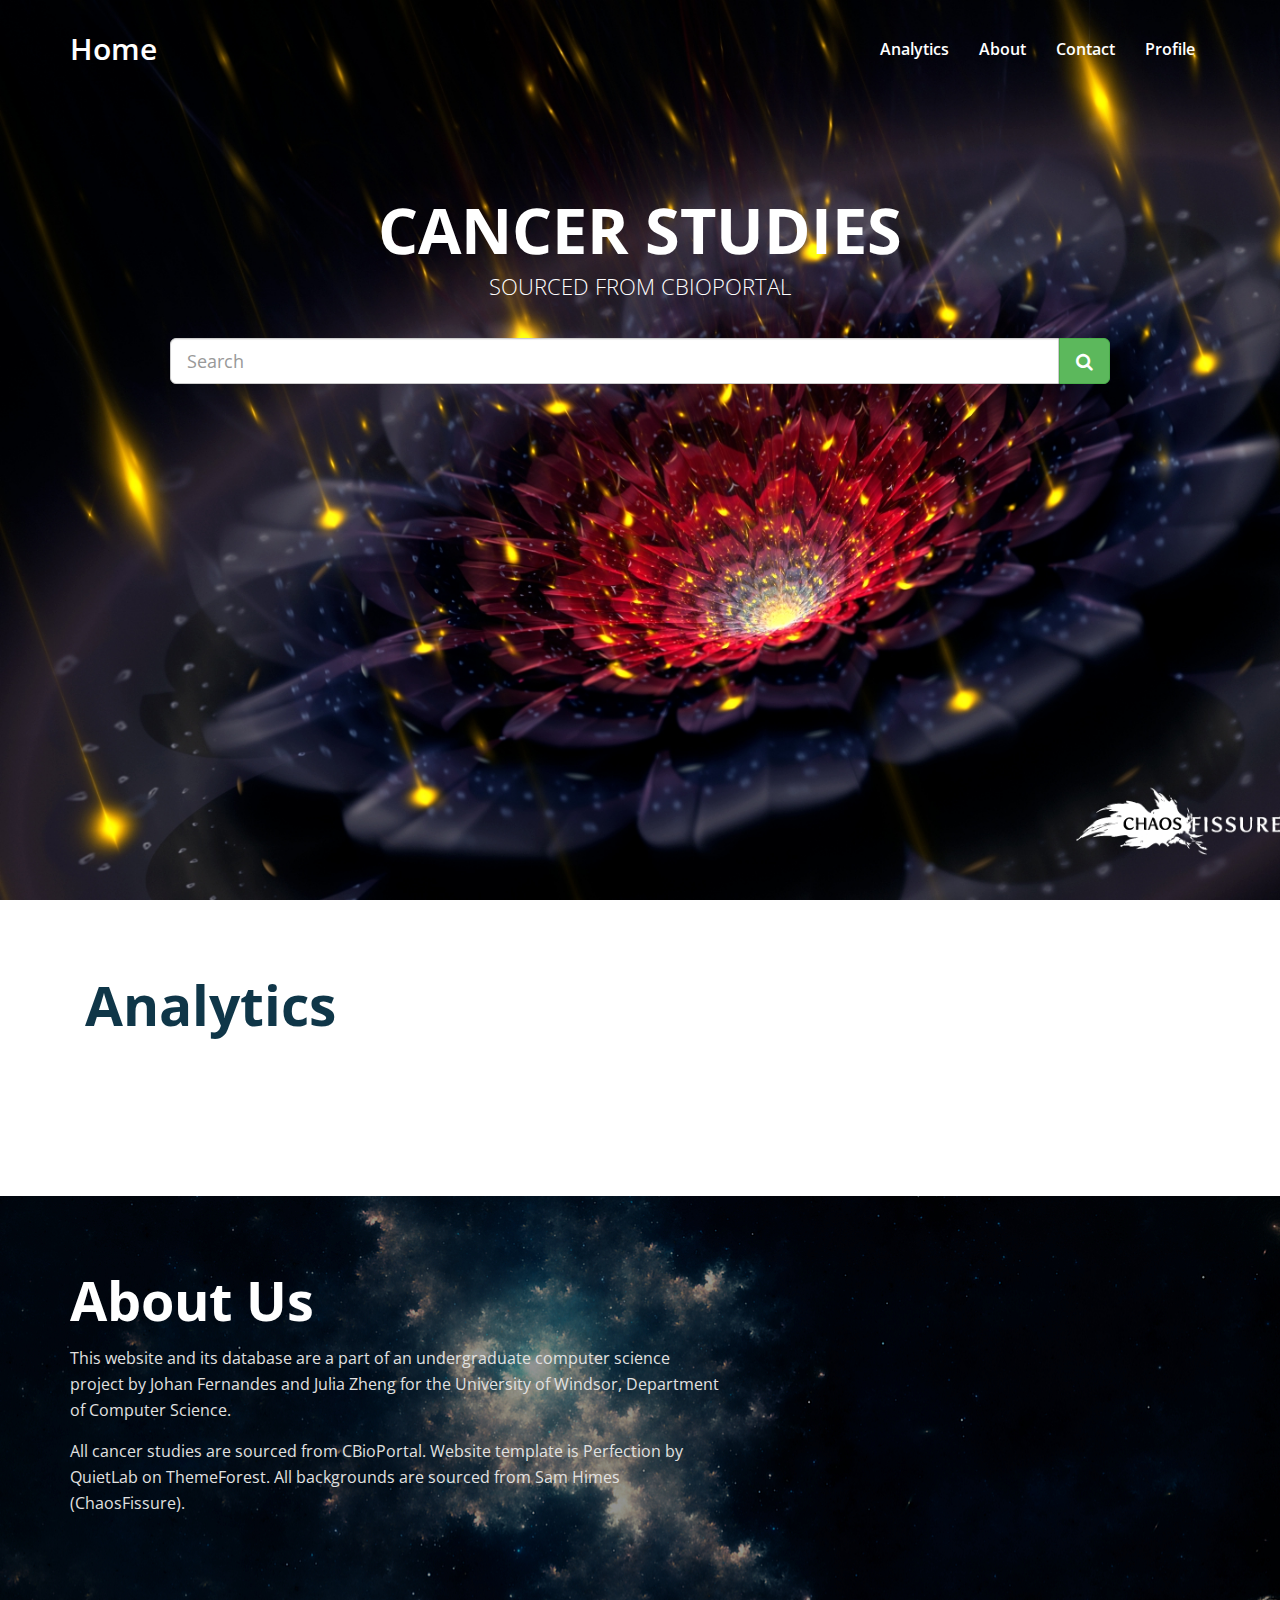
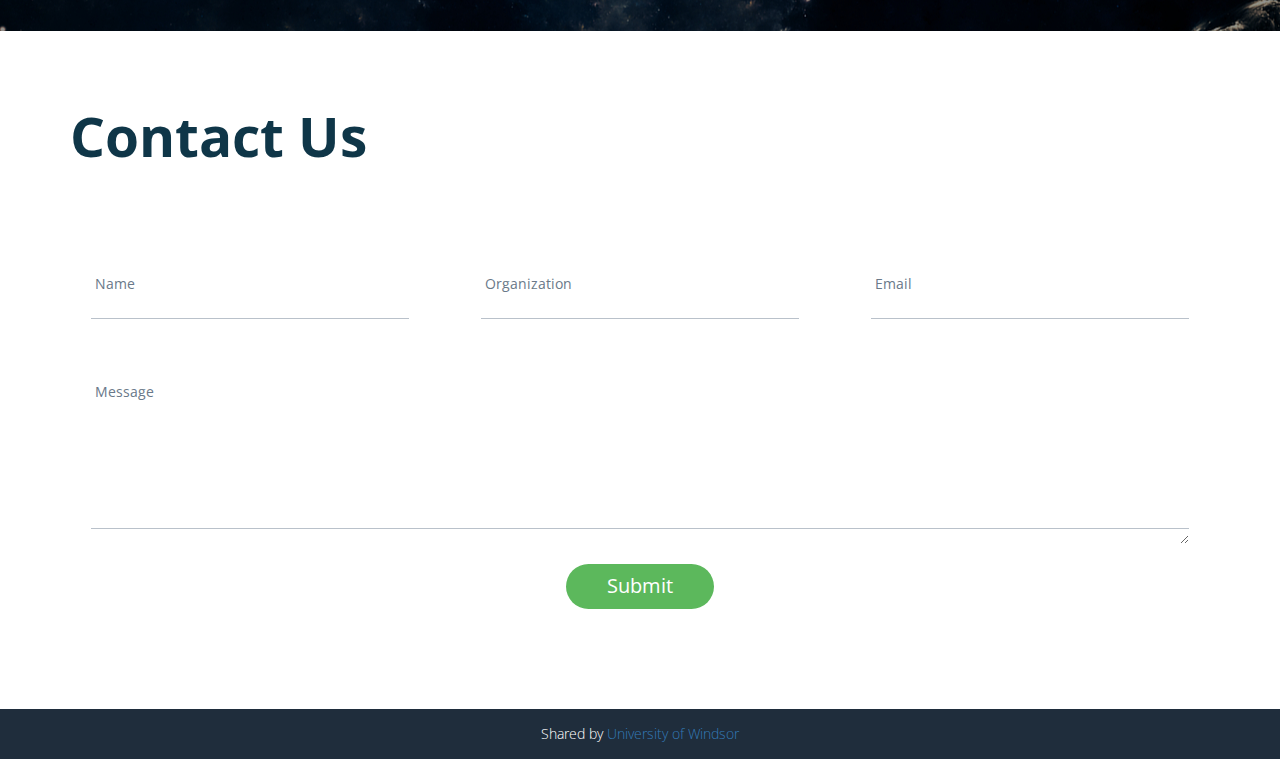
<file: html/index.html>
<!DOCTYPE html>
  <head>
    <meta charset="utf-8">
    <meta http-equiv="X-UA-Compatible" content="IE=edge">
    <meta name="viewport" content="width=device-width, initial-scale=1">

    <title>Compiled study data from CBioPortal</title>

    <!--Bootstrap core CSS-->
    <link href="../css/bootstrap.min.css" rel="stylesheet">

    <!-- HTML5 shim and Respond.js for IE8 support of HTML5 elements and media queries -->
    <!--[if lt IE 9]>
      <script src="../js/html5shiv.min.js"></script>
      <script src="../js/respond.min.js"></script>
    <![endif]-->

    <!-- Custom styles for this template -->
    <link href="../css/custom.css" rel="stylesheet">
    <link rel="stylesheet" href="../css/contact-input-style.css">
    <link rel="stylesheet" href="../css/hover-effect.css">
    <link rel="stylesheet" type="text/css" href="../css/font-awesome.min.css" />

  </head>
<!-- NAVBAR
================================================== -->
  <body>
   


<nav class="navbar navbar-default top-bar affix" data-spy="affix" data-offset-top="250" >
    <div class="container" >
        <!- Brand and toggle get grouped for better mobile display ->
        <div class="navbar-header page-scroll">
            <button data-target="#bs-example-navbar-collapse-1" data-toggle="collapse" class="navbar-toggle" type="button">
                <span class="sr-only">Toggle navigation</span>
                <span class="icon-bar"></span>
                <span class="icon-bar"></span>
                <span class="icon-bar"></span>
            </button>
            <a href="#home" class="navbar-brand">Home</a>
        </div>
        <!- Collect the nav links, forms, and other content for toggling ->
        <div id="bs-example-navbar-collapse-1" class="collapse navbar-collapse">
            <ul class="nav navbar-nav navbar-right">
		<li><a href="#analytics">Analytics</a></li>
                <li><a href="#about">About</a></li>
                <li><a href="#contact">Contact</a></li>
                <li><a href="redirect.php">Profile</a></li>                
            </ul>
        </div>
        <!- /.navbar-collapse ->
    </div>
    <!- /.container-fluid ->
</nav>
<!--================================================== -->

<section class="banner-sec" id="home">
<div class="container">
<div class="jumbotron">
<h1>Cancer Studies</h1>
<h2>Sourced from CBioPortal</h2>

<!-- <form autocomplete="off" action="query.php" method="POST"> -->
    <!-- <div class="autocomplete">	 -->
           <!-- <input id="myInput" name="myInput" type="text"  -->
				  <!-- placeholder="Type the name of the cancer study or type of cancer" class="form-control"> -->
           <!-- <input type="submit" class="btn btn-search">  -->
    <!-- </div> -->
<!-- <!-- </form> --> 

<!-- <form autocomplete="off" action="query.php" method="POST" class="card card-sm"> -->
    <!-- <div class="autocomplete"> -->
	<!-- <div class="card-body row no-gutters align-items-center"> -->
		   <!-- <div class="col"> 	 -->
           <!-- <input id="myInput" name="myInput" type="text"  -->
				  <!-- placeholder="Type the name of the cancer study or type of cancer" class="form-control form-control-lg"> -->
		   <!-- </div> -->
           <!-- <!-- <input type="submit" class="btn btn-search">  -->
		   <!-- <div class="col-auto"> -->
			<!-- <button class="btn btn-lg btn-success" type="submit">Search</button> -->
		   <!-- </div> -->
    <!-- </div> -->
<!-- </form> -->

	<form role="search" action="query.php" method="POST">
			<div class="input-group input-group-lg" style="display: flex"> 
				<input id="myInput" type="text" class="form-control"  placeholder="Search">
				<span class="input-group-append">
					<button class="btn btn-success btn-lg search-button" type="submit">
						<i class="fa fa-search"></i>
					</button>
				</span>				
			</div>
	</form>
</div>
</div>
</section>
<!--================================================== -->

<section class="content contact-sec" id="analytics">
<div class="container">
<div class="col-md-7 col-sm-12 main-text"><h2>Analytics</h2></div>











</div>
</section>

<!--================================================== -->

<section class="about-sec" id="about">
<div class="container">
<div class="row">
<div class="col-md-7 col-sm-12 main-text"><h2>About Us</h2>
<p class="lead">This website and its database are a part of an undergraduate computer science project by Johan Fernandes and Julia Zheng for the University of Windsor, Department of Computer Science.</p>
<p>All cancer studies are sourced from CBioPortal. Website template is Perfection by QuietLab on ThemeForest. All backgrounds are sourced from Sam Himes (ChaosFissure). </p>
</div>

</div>
</div>
</section>

<section class="content contact-sec" id="contact">
<div class="container">
	<form method="post" action="contactus.php">
                <div class="row">
                <div class="col-lg-12 main-text"><h2>Contact Us</h2></div>
				<div class="col-lg-4 col-md-4 col-sm-12">
                <span class="input input-hoshi">
					<input class="input_field input_field-hoshi" type="text" name="name" id="name" />
					<label class="input_label input_label-hoshi input_label-hoshi-color-1" for="name">
						<span class="input_label-content input_label-content-hoshi">Name</span>
					</label>
				</span>
                </div>
				<div class="col-lg-4 col-md-4 col-sm-12">
                <span class="input input-hoshi">
					<input class="input_field input_field-hoshi" type="text" name="organization" id="organization" />
					<label class="input_label input_label-hoshi input_label-hoshi-color-1" for="organization">
						<span class="input_label-content input_label-content-hoshi">Organization</span>
					</label>
				</span>
                </div>
				<div class="col-lg-4 col-md-4 col-sm-12">
                <span class="input input-hoshi">
					<input class="input_field input_field-hoshi" type="text" name="email" id="email"/>
					<label class="input_label input_label-hoshi input_label-hoshi-color-1" for="email">
						<span class="input_label-content input_label-content-hoshi">Email</span>
					</label>
				</span>
                </div>
                
                <div class="col-lg-12 col-md-12 col-sm-12 text-center">
                <span class="t-area input-hoshi">
                <textarea class="input_field input_field-hoshi" rows="5" name="message" id="message"></textarea>
						<label class="input_label input_label-hoshi input_label-hoshi-color-1" for="input-4">
						<span class="input_label-content input_label-content-hoshi">Message</span>
					</label>
				</span>
                <input type="submit" class="btn btn-submit btn-capsul">
                </div>
		</div>
	</form>
</div>				
</section>
<!--================================================== -->

<footer>
<div class="container">
<div class="row">
<p class="text-center">Shared by <i class="fa fa-love"></i><a href="www.uwindsor.ca">University of Windsor</a>
</p>
</div>
</div>
</footer>
    

    <!-- Bootstrap core JavaScript
    ================================================== -->
    <!-- Placed at the end of the document so the pages load faster -->
    <script src="https://code.jquery.com/jquery-3.2.1.min.js"></script>
    <script src="../js/bootstrap.min.js"></script>
    
    <!-- IE10 viewport hack for Surface/desktop Windows 8 bug -->
    <script src="../js/ie10-viewport-bug-workaround.js"></script>
    <script src="../js/oppear_1.1.2.min.js"></script>    
<!--================================================== -->

    <!-- JS for autocomplete function on main page-->
    <script src="../js/autocomplete.js"></script>
    <script>
     $(document).ready(function() {
	$.ajax({
		type: 'GET',
		url: 'getarray.php', //gets the array of cancer names for autocomplete
		success: function(keywordlist){
			autocomplete(document.getElementById("myInput"), JSON.parse(keywordlist));
		}
	});
     });
    </script>

    <!-- other scripts-->
    <script> 

	$(window).scroll(function () {
		var sticky = $('.navbar-brand'),
		    scroll = $(window).scrollTop();
			
			if (scroll >= 250) sticky.addClass('dark');
			else sticky.removeClass('dark');
			
	});
	
	$('.service-box').Oppear({
		delay : 500,
		});
	$('.main-text').Oppear({
		direction:'right',
	});
	$('.points').Oppear({
		direction:'left',
	});
	$('.up-effect').Oppear({
		direction:'up',
	});
	$('.down-effect').Oppear({
		direction:'down',
	});
	$('.left-effect').Oppear({
		direction:'right',
	});
	$('.right-effect').Oppear({
		direction:'left',
	});
	
	
		
    </script>

  </body>
</html>
</file>
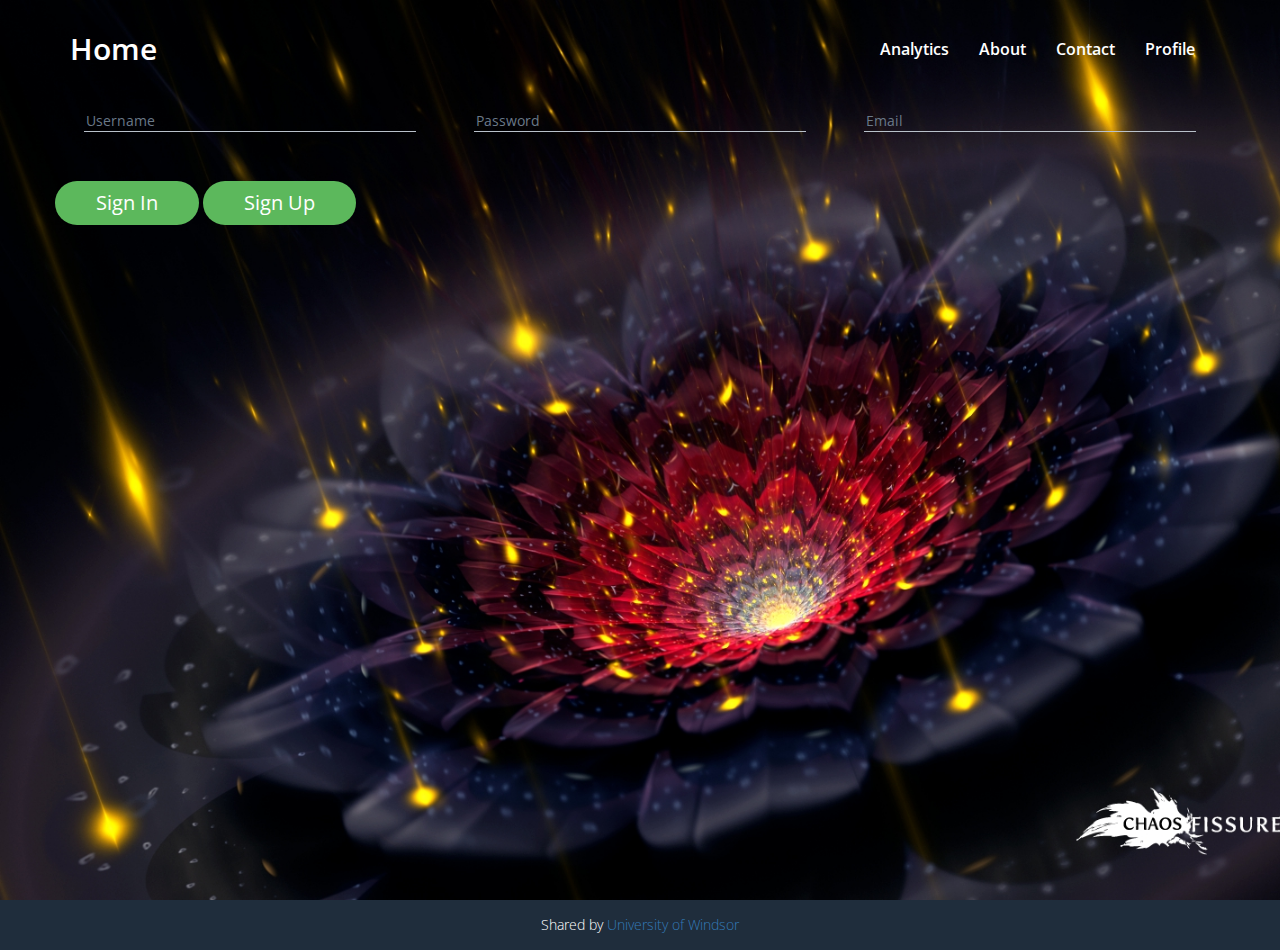
<file: html/signin.html>
<!DOCTYPE html>
  <head>
    <meta charset="utf-8">
    <meta http-equiv="X-UA-Compatible" content="IE=edge">
    <meta name="viewport" content="width=device-width, initial-scale=1">

    <title>Compiled study data from CBioPortal</title>

    <!--Bootstrap core CSS-->
    <link href="../css/bootstrap.min.css" rel="stylesheet">

    <!-- HTML5 shim and Respond.js for IE8 support of HTML5 elements and media queries -->
    <!--[if lt IE 9]>
      <script src="../js/html5shiv.min.js"></script>
      <script src="../js/respond.min.js"></script>
    <![endif]-->

    <!-- Custom styles for this template -->
    <link href="../css/custom.css" rel="stylesheet">
    <link rel="stylesheet" href="../css/contact-input-style.css">
    <link rel="stylesheet" href="../css/hover-effect.css">
    <link rel="stylesheet" type="text/css" href="../css/font-awesome.min.css" />

  </head>
<!-- NAVBAR
================================================== -->
  <body>
   


<nav class="navbar navbar-default top-bar affix" data-spy="affix" data-offset-top="250" >
    <div class="container" >
        <!- Brand and toggle get grouped for better mobile display ->
        <div class="navbar-header page-scroll">
            <button data-target="#bs-example-navbar-collapse-1" data-toggle="collapse" class="navbar-toggle" type="button">
                <span class="sr-only">Toggle navigation</span>
                <span class="icon-bar"></span>
                <span class="icon-bar"></span>
                <span class="icon-bar"></span>
            </button>
            <a href="#home" class="navbar-brand">Home</a>
        </div>
        <!- Collect the nav links, forms, and other content for toggling ->
        <div id="bs-example-navbar-collapse-1" class="collapse navbar-collapse">
            <ul class="nav navbar-nav navbar-right">
		<li><a href="index.html#analytics">Analytics</a></li>
                <li><a href="index.html#about">About</a></li>
                <li><a href="index.html#contact">Contact</a></li>
                <li><a href="redirect.php">Profile</a></li>                
            </ul>
        </div>
        <!- /.navbar-collapse ->
    </div>
    <!- /.container-fluid ->
</nav>
<!--================================================== -->

 <section class="banner-sec" id="home">
 <div class="container">
	<form method="post" action="signin.php">
        <div class="row">
	        <div class="col-lg-4 col-md-4 col-sm-12">
                <span class="input input-hoshi">
					<input class="input_field input_field-hoshi" type="text" name="username" id="username" />
					<label class="input_label input_label-hoshi input_label-hoshi-color-1" for="username">
						<span class="input_label-content input_label-content-hoshi">Username</span>
					</label>
				</span>
                </div>
				<div class="col-lg-4 col-md-4 col-sm-12">
                <span class="input input-hoshi">
					<input class="input_field input_field-hoshi" type="password" name="password" id="password" />
					<label class="input_label input_label-hoshi input_label-hoshi-color-1" for="password">
						<span class="input_label-content input_label-content-hoshi">Password</span>
					</label>
				</span>
                </div>
				<div class="col-lg-4 col-md-4 col-sm-12">
                <span class="input input-hoshi">
					<input class="input_field input_field-hoshi" type="text" name="email" id="email" />
					<label class="input_label input_label-hoshi input_label-hoshi-color-1" for="email">
						<span class="input_label-content input_label-content-hoshi">Email</span>
					</label>
				</span>
                </div>
                    <input type="submit" name="signin" value="Sign In" class="btn btn-submit btn-capsul"/>
    		    <input type="submit" name="signin" value="Sign Up" class="btn btn-submit btn-capsul"/>
  	</div>
  	</form>
  </div>
  </div>
  </section>
<!--================================================== -->
<footer>
<div class="container">
<div class="row">
<p class="text-center">Shared by <i class="fa fa-love"></i><a href="www.uwindsor.ca">University of Windsor</a>
</p>
</div>
</div>
</footer>
    

    <!-- Bootstrap core JavaScript
    ================================================== -->
    <!-- Placed at the end of the document so the pages load faster -->
    <script src="https://code.jquery.com/jquery-3.2.1.min.js"></script>
    <script src="../js/bootstrap.min.js"></script>
    
    <!-- IE10 viewport hack for Surface/desktop Windows 8 bug -->
    <script src="../js/ie10-viewport-bug-workaround.js"></script>
    <script src="../js/oppear_1.1.2.min.js"></script>    
<!--================================================== -->
    <!-- other scripts-->
    <script> 

    <!-- log out function-->
    function destroy_session(){
    var xmlhttp = getXmlHttp();
    var xmlhttp = new XMLHttpRequest();
    xmlhttp.open('GET','destroy_session.php', true);
    xmlhttp.onreadystatechange=function(){
       if (xmlhttp.readyState == 4){
          if(xmlhttp.status == 200){
             alert(xmlhttp.responseText);
         }
       }
    };
    xmlhttp.send(null);
    }

	$(window).scroll(function () {
		var sticky = $('.navbar-brand'),
		    scroll = $(window).scrollTop();
			
			if (scroll >= 250) sticky.addClass('dark');
			else sticky.removeClass('dark');
			
	});
	
	$('.service-box').Oppear({
		delay : 500,
		});
	$('.main-text').Oppear({
		direction:'right',
	});
	$('.points').Oppear({
		direction:'left',
	});
	$('.up-effect').Oppear({
		direction:'up',
	});
	$('.down-effect').Oppear({
		direction:'down',
	});
	$('.left-effect').Oppear({
		direction:'right',
	});
	$('.right-effect').Oppear({
		direction:'left',
	});
	
	
		
    </script>
    <script>
    $('a[href^="#"]').on('click', function(event) {

    var target = $( $(this).attr('href') );

    if( target.length ) {
        event.preventDefault();
        $('html, body').animate({
            scrollTop: target.offset().top
        }, 1000);
    }

});

    </script>
  </body>
</html>
</file>
<file: css/custom.css>
@import url(https://fonts.googleapis.com/css?family=Open+Sans:400,300,600,700);
/* GLOBAL STYLES
-------------------------------------------------- */
/* Padding below the footer and lighter body text */

body,html{width:100%; height:100%}

body {
  color: #5a5a5a;
  font-family: 'Open Sans','Helvetica Neue',Arial,sans-serif;
}
a, a:hover, .btn{outline:none!important;}

.row.no-gutter{
	margin-right:0;
	margin-left:0;
	}
.row.no-gutter > [class^="col-"],
.row.no-gutter > [class*=" col-"] {
	
	padding-right:0px;
	padding-left:0px;
}

.no-padding{
	padding-left:0; padding-right:0;
}
section{padding:75px 0 100px;}
.btn-capsul{border-radius:25px; padding-left:25px; padding-right:25px;}
.btn-submit {background: #5cb85c none repeat scroll 0 0; color: #fff; font-size: 20px; margin-top: 20px; padding: 7px 40px;}
.btn-submit:hover {background:#3b8f3b; color:#fff}

 
/*-------------- Top Header --------------*/  
.navbar-default {
    background-color: transparent;
    border: medium none;
    border-radius: 0;
    margin-bottom: 0;
    padding: 24px 0;
    position:absolute;
	top:0;
    width: 100%;
}
.affix {
    animation: 1s ease 0s normal both 1 running slideInDown;
    background-color: rgba(255, 255, 255, 0.98);
    box-shadow: 0 0 8px 0 rgba(88, 88, 88, 0.19);
    padding: 0.75em 0;
    position: fixed;
    z-index: 1000;
}

.navbar-default .navbar-nav li a {color:#fff;font-size:16px; font-weight:600}
.navbar-default.affix .navbar-nav li a {color:#0B5679;}
.navbar-default .navbar-nav > .active > a, .navbar-default .navbar-nav > .active > a:focus, .navbar-default .navbar-nav > .active > a:hover, .navbar-default .navbar-nav li a:hover, .navbar-default .navbar-nav li a:focus{background:none; color:#FF0000;}

.navbar-default a.navbar-brand{color:#fff; font-size:30px; font-weight:600}
.navbar-default a.navbar-brand:hover{color:#FF0000;}
.navbar-default a.navbar-brand.dark{color:#0B5679;}
.color-bg-nav{background:#1f2d3c; margin-top:0; padding:5px 0}

/*-------------- Top Banner --------------*/  
.banner-sec{height:100%; background:url(../img/banner-bg.jpg) no-repeat; background-size:cover;}
.banner-sec .jumbotron{background:none;text-align:center; color:#fff; padding:100px;}
.banner-sec .jumbotron p{font-size:19px;}
.banner-sec h1{font-weight:700; text-transform:uppercase; margin-bottom:0}
.banner-sec h2{font-weight:300; text-transform:uppercase; margin-bottom:40px; margin-top:10px; font-size:22px; }
/* .banner-sec .input-group {background: #20b2aa; margin-top: 20px; padding: 0 111px;} Changed by Johan for search bar */
/* .banner-sec .input-group {margin-top: 20px; padding: 0 111px;} */
/* .banner-sec .form-control {border-radius: 25px; height: 43px;} Changed by Johan for search bar  */
/* .banner-sec .form-control {height: 43px;} */
.banner-sec .btn-search {background: #20b2aa none repeat scroll 0 0; border-radius: 25px; color: #fff; font-size: 19px; height: 43px; padding: 0 35px; text-shadow: 1px 1px rgba(0, 0, 0, 0.5);}

.banner-sec .autocomplete{
	/*the container must be positioned relative:*/
	position: relative;
	//display: inline-block;
}
.banner-sec .autocomplete-items {
  position: absolute;
  border: 1px solid #d4d4d4;
  border-bottom: none;
  border-top: none;
  z-index: 1500 !important;
  /*position the autocomplete items to be the same width as the container:*/
  top: 100%;
  left: 0;
  right: 0;
}
.banner-sec .autocomplete-items div {
  padding: 10px;
  cursor: pointer;
  background-color: #fff; 
  color: #2F4F4F;
  border-bottom: 1px solid #d4d4d4; 
}
.banner-sec .autocomplete-items div:hover {
  /*when hovering an item:*/
  background-color: #e9e9e9; 
}
.banner-sec .autocomplete-active {
  /*when navigating through the items using the arrow keys:*/
  background-color: DodgerBlue !important; 
  color: #ffffff; 
}



.four-col-services{float:left; width:100%; background:#fff;}
.four-col-services h2{font-size:38px; font-weight:bold; margin:0 0 20px; color:#0f3648}
.four-col-services h4{ margin:0 0 40px; font-size:16px; line-height:25px; padding:0 20px; color:#919191}
.four-col-services h3{color: #0b5679; font-size: 19px; font-weight: 600; margin-top: 15px;text-transform: uppercase;}
.four-col-services p{font-size:16px; margin:15px 0; line-height:25px; }
.four-col-services i{ border: 1px solid #0b5679; border-radius: 50%; color: #0b5679; font-size: 26px; margin-right: 10px; width:66px; height:66px; text-align:center; line-height:66px;}
.four-col-services .service-block{margin-bottom:30px;}

.about-sec{background:url(../img/about-bg.jpg) #507194 repeat-x; float:left; width:100%; color:#fff; }
.about-sec h2{font-size:54px; font-weight:bold; margin:0}
.about-sec h5{font-size:17px; font-weight:bold; margin:0}
.about-sec .main-text p {color: #e1e1e1; font-size: 16px; font-weight: 400; line-height: 26px; margin: 15px 0;}
.about-sec .points {padding:0 40px; margin-top:40px;}
.about-sec .points p{font-size:15px; margin:20px 0 0px; line-height:20px; color: #e1e1e1;}
.about-sec .point-content {margin:10px 0 40px;}

.analytics-section{float:left; width:100%; background:#fff;}
.analytics-section h2{font-size:38px; font-weight:bold; color:#0b5679;}
.analytics-section h3 {font-size: 33px; font-weight: 500; margin: 70px 0 20px;}
.analytics-section p.sub-text{font-size:18px; margin-left:3px;}
.analytics-section p{font-size:18px; margin:15px 0; line-height:30px; margin-left:3px;}
.analytics-section i{margin-left:5px;}
.analytics-section a{margin-top:20px; color:#0b5679; font-size:16px; margin-left:4px;}
.analytics-section .content-box{padding:0px 20px; }
.analytics-section .container > .row{padding:50px 0; border-bottom:1px dashed #efefef}
.analytics-section .container > .row:last-child{padding:50px 0 0; border-bottom:none}
.analytics-section .img-sec{padding:0 20px}

.team-sec{float:left; width:100%; background:#efefef; }
.team-sec h2{font-size:38px; font-weight:bold; color:#0f3648; margin-bottom:50px; padding-top:0}
.team-sec h2 small{font-size: 18px;    line-height: 0px;    margin-left: 3px;}
.team-sec h3 {font-size: 19px; margin-bottom:20px; text-transform:uppercase; color:#394F67; font-weight:600}
.team-sec p{font-size:16px; margin:15px 0; line-height:30px;}
.team-sec .contact-con i {border: 1px solid #394F67; border-radius: 50%; font-size: 21px; margin: 0 5px; color:#394F67; cursor:pointer;  -webkit-transition: all .50s;  -moz-transition: all .50s; transition: all .50s; width:47px; height:47px; text-align:center; line-height:47px}
.team-sec .contact-con i:hover{border: 1px solid #394F67; color:#fff; background:#394F67}
.team-sec img{height:290px;}
.team-sec .member-block{padding-bottom:30px;}


.testimonial-sec{background:url(../img/about-bg.jpg) repeat-x; float:left; width:100%; color:#fff;}
.testimonial-sec h2{font-size:54px; font-weight:bold; margin:0 0 60px;}
.testimonial-sec .carousel {padding-bottom: 60px;}
.testimonial-sec .carousel .carousel-inner .item {opacity: 0; transition-property: opacity;}
.testimonial-sec .carousel .carousel-inner .active {opacity: 1; transition-property: opacity;}
.testimonial-sec .carousel .carousel-indicators {bottom: 10px;}
.testimonial-sec .carousel .carousel-indicators > li {border:1px solid #fff!important; border: medium none;}
.testimonial-sec .carousel .carousel-indicators .active{background-color: #fff;}
.testimonial-sec .carousel p {font-size: 19px; font-weight: 400; color: #e1e1e1;}
.testimonial-sec blockquote {border: medium none; text-align: center; margin-top:20px;}
.testimonial-sec .profile-circle img {border-radius: 50%; height: 150px; margin: 0 auto; width: 150px;}
.testimonial-sec blockquote footer{color:#fff; background:none;}


.f-small-block{width:100%; float:left; background:#1F2D3C; padding:30px 0}
.f-small-block .small-inner{padding:0 50px;}
.f-small-block h3{color:#fff; font-weight:600; text-transform:uppercase; font-size:24px; margin-bottom:15px; margin-top:0;}
.f-small-block p{color:#e1e1e1; font-size:15px; font-weight:300; margin-bottom:15px;}


.contact-sec{float:left; width:100%; }
.contact-sec h2{font-size:55px; font-weight:bold; margin:0 0 60px; color:#0f3648}


footer{float:left; width:100%; background:#1F2D3C; color:#fff; height:50px; line-height:50px;}
footer p{font-size:14px; font-weight:300; margin-bottom:0;}
/* RESPONSIVE CSS
-------------------------------------------------- */

@media (min-width: 768px) {
  /* Navbar positioning foo */
  .navbar-wrapper {
    margin-top: 20px;
  }
  .navbar-wrapper .container {
    padding-right: 15px;
    padding-left: 15px;
  }
  .navbar-wrapper .navbar {
    padding-right: 0;
    padding-left: 0;
  }

  /* The navbar becomes detached from the top, so we round the corners */
  .navbar-wrapper .navbar {
    border-radius: 4px;
  }

  /* Bump up size of carousel content */
  .carousel-caption p {
    margin-bottom: 20px;
    font-size: 21px;
    line-height: 1.4;
  }

  .featurette-heading {
    font-size: 50px;
  }
}

@media (min-width: 992px) {
  .featurette-heading {
    margin-top: 120px;
  }
}

@media (max-width: 768px){

h2 {}	
.banner-sec {height: 50vh;}
.banner-sec h1 {font-size: 30px;}
.banner-sec h2 {line-height: 36px; font-size:19px;}
.about-sec h2 { margin-bottom: 20px; text-align: center; font-size:38px}
.testimonial-sec h2, .contact-sec h2{font-size:38px; margin:0 0 30px}
}
@media (max-width: 460px){
	.banner-sec .jumbotron{padding:30px 0;}
	.banner-sec {height: 50vh;}
	/* .banner-sec .input-group{display:none;} */
	p, .feature-section h3{text-align:center;}
	.feature-section a{float:left; width:100%; text-align:center; margin-top:0;}
	.f-small-block .small-inner{padding:0 20px}
	
}

/*CSS added by Johan*/
/*Main page*/
/*Search button*/
.search-button{
	border-bottom-left-radius : 0px;	
	border-top-left-radius : 0px;	
}

/*Query page*/

.banner-sec .search-query{
	color : white;
	text-transform : none;
	text-align : center;
	margin-bottom : 10px;
	font-size: 24px;
	font-weight:  400;
}

.study-option{
	text-align : center;
	margin: 0 auto;
    width:60% /* value of your choice which suits your alignment */
}

.study_table{
	margin: 0 auto;
    width:80% /* value of your choice which suits your alignment */		
}
</file>
<file: css/contact-input-style.css>
*, *:after, *:before { -webkit-box-sizing: border-box; box-sizing: border-box; }
.clearfix:before, .clearfix:after { content: ''; display: table; }
.clearfix:after { clear: both; }

.content {
	font-size: 150%;
	
}

.content p {
	margin: 1em 0;
	padding: 5em 0 0 0;
	font-size: 0.65em;
}

.input {
	position: relative;
	z-index: 1;
	display: inline-block;
	margin: 1em;
	width: 100%;
	width: calc(100% - 2em);
	vertical-align: top;
}
.t-area {
	position: relative;
	z-index: 1;
	display: inline-block;
	width: 96%;
	width: calc(100% - 2em);
	vertical-align: top;
	margin:0 1em;
}

.t-area textarea {
    padding: 18px 3px 0;
}

.input_field {
	position: relative;
	display: block;
	float: right;
	padding: 0.8em;
	width: 60%;
	border: none;
	border-radius: 0;
	background: #f0f0f0;
	color: #aaa;
	font-weight: bold;
	font-family: "Helvetica Neue", Helvetica, Arial, sans-serif;
	-webkit-appearance: none; /* for box shadows to show on iOS */
}

.input_field:focus {
	outline: none;
}

.input_label {
	display: inline-block;
	float: right;
	padding: 0 1em;
	width: 40%;
	color: #6a7989;
	font-weight: bold;
	font-size: 70.25%;
	-webkit-font-smoothing: antialiased;
    -moz-osx-font-smoothing: grayscale;
	-webkit-touch-callout: none;
	-webkit-user-select: none;
	-khtml-user-select: none;
	-moz-user-select: none;
	-ms-user-select: none;
	user-select: none;
}

.input_label-content {
    display: block;
    font-size: 14px;
    font-weight: 400;
    padding: 17px 0;
    position: relative;
    width: 100%;
}

.graphic {
	position: absolute;
	top: 0;
	left: 0;
	fill: none;
}

.icon {
	color: #ddd;
	font-size: 150%;
}

/* Individual styles */

/* Haruki */

.input-haruki {
	margin: 4em 1em 1em;
}

.input_field-haruki {
	padding: 0.4em 0.25em;
	width: 100%;
	background: transparent;
	color: #AFB5BB;
	font-size: 1.55em;
}

.input_label-haruki {
	position: absolute;
	width: 100%;
	text-align: left;
	pointer-events: none;
}

.input_label-content-haruki {
	-webkit-transition: -webkit-transform 0.3s;
	transition: transform 0.3s;
}

.input_label-haruki::before,
.input_label-haruki::after {
	content: '';
	position: absolute;
	left: 0;
	z-index: -1;
	width: 100%;
	height: 4px;
	background: #6a7989;
	-webkit-transition: -webkit-transform 0.3s;
	transition: transform 0.3s;
}

.input_label-haruki::before {
	top: 0;
}

.input_label-haruki::after {
	bottom: 0;
}

.input_field-haruki:focus + .input_label-haruki .input_label-content-haruki,
.input-filled .input_label-content-haruki {
	-webkit-transform: translate3d(0, -90%, 0);
	transform: translate3d(0, -90%, 0);
}

.input_field-haruki:focus + .input_label-haruki::before,
.input-filled .input_label-haruki::before {
	-webkit-transform: translate3d(0, -0.5em, 0);
	transform: translate3d(0, -0.5em, 0);
}

.input_field-haruki:focus + .input_label-haruki::after,
.input-filled .input_label-haruki::after {
	-webkit-transform: translate3d(0, 0.5em, 0);
	transform: translate3d(0, 0.5em, 0);
}

/* Hoshi */
.input-hoshi {
	overflow: hidden;
}

.input_field-hoshi {
	margin-top: 1em;
	padding: 0.85em 0.15em;
	width: 100%;
	background: transparent;
	color: #595F6E;
}

.input_label-hoshi {
	position: absolute;
	bottom: 0;
	left: 0;
	padding: 0 0.25em;
	width: 100%;
	height: calc(100% - 1em);
	text-align: left;
	pointer-events: none;
}

.input_label-content-hoshi {
	position: absolute;
}

.input_label-hoshi::before,
.input_label-hoshi::after {
	content: '';
	position: absolute;
	top: 0;
	left: 0;
	width: 100%;
	height: calc(100% - 10px);
	border-bottom: 1px solid #B9C1CA;
}

.input_label-hoshi::after {
	margin-top: 2px;
	border-bottom: 4px solid red;
	-webkit-transform: translate3d(-100%, 0, 0);
	transform: translate3d(-100%, 0, 0);
	-webkit-transition: -webkit-transform 0.3s;
	transition: transform 0.3s;
}

.input_label-hoshi-color-1::after {
	border-color: hsl(200, 100%, 50%);
}

.input_label-hoshi-color-2::after {
	border-color: hsl(160, 100%, 50%);
}

.input_label-hoshi-color-3::after {
	border-color: hsl(20, 100%, 50%);
}

.input_field-hoshi:focus + .input_label-hoshi::after,
.input-filled .input_label-hoshi::after {
	-webkit-transform: translate3d(0, 0, 0);
	transform: translate3d(0, 0, 0);
}

.input_field-hoshi:focus + .input_label-hoshi .input_label-content-hoshi,
.input-filled .input_label-content-hoshi {
	-webkit-animation: anim-1 0.3s forwards;
	animation: anim-1 0.3s forwards;
}

@-webkit-keyframes anim-1 {
	50% {
		opacity: 0;
		-webkit-transform: translate3d(1em, 0, 0);
		transform: translate3d(1em, 0, 0);
	}
	51% {
		opacity: 0;
		-webkit-transform: translate3d(-1em, -40%, 0);
		transform: translate3d(-1em, -40%, 0);
	}
	100% {
		opacity: 1;
		-webkit-transform: translate3d(0, -40%, 0);
		transform: translate3d(0, -40%, 0);
	}
}

@keyframes anim-1 {
	50% {
		opacity: 0;
		-webkit-transform: translate3d(1em, 0, 0);
		transform: translate3d(1em, 0, 0);
	}
	51% {
		opacity: 0;
		-webkit-transform: translate3d(-1em, -40%, 0);
		transform: translate3d(-1em, -40%, 0);
	}
	100% {
		opacity: 1;
		-webkit-transform: translate3d(0, -40%, 0);
		transform: translate3d(0, -40%, 0);
	}
}

/* Kuro */
.input-kuro {
	max-width: 320px;
	margin-bottom: 3em;
}

.input_field-kuro {
	width: 100%;
	background: transparent;
	color: #9196A1;
	opacity: 0;
	text-align: center;
	-webkit-transition: opacity 0.3s;
	transition: opacity 0.3s;
}

.input_label-kuro {
	position: absolute;
	left: 0;
	width: 100%;
	color: #df6589;
	pointer-events: none;
}

.input_label-kuro::before,
.input_label-kuro::after {
	content: '';
	position: absolute;
	top: 0;
	left: 0;
	width: 50%;
	height: 100%;
	border: 4px solid #747981;
	-webkit-transition: -webkit-transform 0.3s;
	transition: transform 0.3s;
}

.input_label-kuro::before {
	border-right: none;
}

.input_label-kuro::after {
	left: 50%;
	border-left: none;
}

.input_field-kuro:focus,
.input-filled .input_field-kuro {
	opacity: 1;
	-webkit-transition-delay: 0.3s;
	transition-delay: 0.3s;
}

.input_field-kuro:focus + .input_label-kuro::before,
.input-filled .input_label-kuro::before {
	-webkit-transform: translate3d(-10%, 0, 0);
	transform: translate3d(-10%, 0, 0);
}

.input_field-kuro:focus + .input_label-kuro::after,
.input-filled .input_label-kuro::after {
	-webkit-transform: translate3d(10%, 0, 0);
	transform: translate3d(10%, 0, 0);
}

.input_field-kuro:focus + .input_label-kuro .input_label-content-kuro,
.input-filled .input_label-content-kuro {
	-webkit-animation: anim-2 0.3s forwards;
	animation: anim-2 0.3s forwards;
}

@-webkit-keyframes anim-2 {
	50% {
		opacity: 0;
		-webkit-transform: scale3d(0.3, 0.3, 1);
		transform: scale3d(0.3, 0.3, 1);
	}
	51% {
		opacity: 0;
		-webkit-transform: translate3d(0, 3.7em, 0) scale3d(0.3, 0.3, 1);
		transform: translate3d(0, 3.7em, 0) scale3d(0.3, 0.3, 1);
	}
	100% {
		opacity: 1;
		-webkit-transform: translate3d(0, 3.7em, 0);
		transform: translate3d(0, 3.7em, 0);
	}
}

@keyframes anim-2 {
	50% {
		opacity: 0;
		-webkit-transform: scale3d(0.3, 0.3, 1);
		transform: scale3d(0.3, 0.3, 1);
	}
	51% {
		opacity: 0;
		-webkit-transform: translate3d(0, 3.7em, 0) scale3d(0.3, 0.3, 1);
		transform: translate3d(0, 3.7em, 0) scale3d(0.3, 0.3, 1);
	}
	100% {
		opacity: 1;
		-webkit-transform: translate3d(0, 3.7em, 0);
		transform: translate3d(0, 3.7em, 0);
	}
}

/* Jiro */
.input-jiro {
	margin-top: 2em;
}

.input_field-jiro {
	padding: 0.85em 0.5em;
	width: 100%;
	background: transparent;
	color: #DDE2E2;
	opacity: 0;
	-webkit-transition: opacity 0.3s;
	transition: opacity 0.3s;
}

.input_label-jiro {
	position: absolute;
	left: 0;
	padding: 0 0.85em;
	width: 100%;
	height: 100%;
	text-align: left;
	pointer-events: none;
}

.input_label-content-jiro {
	-webkit-transition: -webkit-transform 0.3s 0.3s;
	transition: transform 0.3s 0.3s;
}

.input_label-jiro::before,
.input_label-jiro::after {
	content: '';
	position: absolute;
	top: 0;
	left: 0;
	width: 100%;
	height: 100%;
	-webkit-transition: -webkit-transform 0.3s;
	transition: transform 0.3s;
}

.input_label-jiro::before {
	border-top: 2px solid #6a7989;
	-webkit-transform: translate3d(0, 100%, 0) translate3d(0, -2px, 0);
	transform: translate3d(0, 100%, 0) translate3d(0, -2px, 0);
	-webkit-transition-delay: 0.3s;
	transition-delay: 0.3s;
}

.input_label-jiro::after {
	z-index: -1;
	background: #6a7989;
	-webkit-transform: scale3d(1, 0, 1);
	transform: scale3d(1, 0, 1);
	-webkit-transform-origin: 50% 0%;
	transform-origin: 50% 0%;
}

.input_field-jiro:focus,
.input-filled .input_field-jiro {
	opacity: 1;
	-webkit-transition-delay: 0.3s;
	transition-delay: 0.3s;
}

.input_field-jiro:focus + .input_label-jiro .input_label-content-jiro,
.input-filled .input_label-content-jiro {
	-webkit-transform: translate3d(0, -80%, 0);
	transform: translate3d(0, -80%, 0);
	-webkit-transition-timing-function: cubic-bezier(0.2, 1, 0.3, 1);
	transition-timing-function: cubic-bezier(0.2, 1, 0.3, 1);
}

.input_field-jiro:focus + .input_label-jiro::before,
.input-filled .input_label-jiro::before {
	-webkit-transition-delay: 0s;
	transition-delay: 0s;
}

.input_field-jiro:focus + .input_label-jiro::before,
.input-filled .input_label-jiro::before {
	-webkit-transform: translate3d(0, 0, 0);
	transform: translate3d(0, 0, 0);
}

.input_field-jiro:focus + .input_label-jiro::after,
.input-filled .input_label-jiro::after {
	-webkit-transform: scale3d(1, 1, 1);
	transform: scale3d(1, 1, 1);
	-webkit-transition-delay: 0.3s;
	transition-delay: 0.3s;
	-webkit-transition-timing-function: cubic-bezier(0.2, 1, 0.3, 1);
	transition-timing-function: cubic-bezier(0.2, 1, 0.3, 1);
}

/* Minoru */
.input_field-minoru {
	width: 100%;
	background: #fff;
	box-shadow: 0px 0px 0px 2px transparent;
	color: #eca29b;
	-webkit-transition: box-shadow 0.3s;
	transition: box-shadow 0.3s;
}

.input_label-minoru {
	padding: 0;
	width: 100%;
	text-align: left;
}

.input_label-minoru::after {
	content: '';
  	position: absolute;
  	top: 0;
  	z-index: -1;
  	width: 100%;
  	height: 4em;
	box-shadow: 0px 0px 0px 0px;
	color: rgba(199,152,157, 0.6);
}

.input_field-minoru:focus {
	box-shadow: 0px 0px 0px 2px #eca29b;
}

.input_field-minoru:focus + .input_label-minoru {
	pointer-events: none;
}

.input_field-minoru:focus + .input_label-minoru::after {
	-webkit-animation: anim-shadow 0.3s forwards;
	animation: anim-shadow 0.3s forwards;
}

@-webkit-keyframes anim-shadow {
	to {
		box-shadow: 0px 0px 100px 50px;
    	opacity: 0;
	}
}

@keyframes anim-shadow {
	to {
		box-shadow: 0px 0px 100px 50px;
    	opacity: 0;
	}
}

.input_label-content-minoru {
	padding: 0.75em 0.15em;
}

/* Yoko */
.input_field-yoko {
	z-index: 10;
	width: 100%;
	background: transparent;
	color: #f5f5f5;
	opacity: 0;
	-webkit-transition: opacity 0.3s;
	transition: opacity 0.3s;
}

.input_label-yoko {
	position: relative;
	width: 100%;
	color: #b04b40;
	text-align: left;
}

.input_label-yoko::before {
	content: '';
	position: absolute;
	bottom: 100%;
	left: 0;
	width: 100%;
	height: 4em;
	background: #c5564a;
	-webkit-transform: perspective(1000px) rotate3d(1, 0, 0, 90deg);
	transform: perspective(1000px) rotate3d(1, 0, 0, 90deg);
	-webkit-transform-origin: 50% 100%;
	transform-origin: 50% 100%;
	-webkit-transition: -webkit-transform 0.3s;
	transition: transform 0.3s;
}

.input_label-yoko::after {
	content: '';
	position: absolute;
	top: 0;
	left: 0;
	width: 100%;
	height: 0.25em;
	background: #ad473c;
	-webkit-transform-origin: 50% 0%;
	transform-origin: 50% 0%;
	-webkit-transition: -webkit-transform 0.3s;
	transition: transform 0.3s;
}

.input_label-content-yoko {
	padding: 0.75em 0;
}

.input_field-yoko:focus,
.input-filled .input_field-yoko {
	opacity: 1;
	-webkit-transition-delay: 0.3s;
	transition-delay: 0.3s;
}

.input_field-yoko:focus + .input_label-yoko::before,
.input-filled .input_label-yoko::before {
	-webkit-transform: perspective(1000px) rotate3d(1, 0, 0, 0deg);
	transform: perspective(1000px) rotate3d(1, 0, 0, 0deg);
}

.input_field-yoko:focus + .input_label-yoko,
.input-filled .input_label-yoko {
	pointer-events: none;
}

.input_field-yoko:focus + .input_label-yoko::after,
.input-filled .input_label-yoko::after {
	-webkit-transform: perspective(1000px) rotate3d(1, 0, 0, -90deg);
	transform: perspective(1000px) rotate3d(1, 0, 0, -90deg);
}

/* Kyo */
.input-kyo {
	z-index: auto;
}

.input_field-kyo {
	padding: 0.85em 1.5em;
	width: 100%;
	border-radius: 2em;
	background: #fff;
	color: #535d92;
}

.input_label-kyo {
	z-index: 0;
	padding: 0 0 0 2em;
	width: 100%;
	text-align: left;
}

.input_label-kyo::after {
	content: '';
	position: fixed;
	top: 0;
	left: 0;
	z-index: 1000;
	width: 100%;
	height: 100%;
	background: rgba(11, 43, 205, 0.6);
	opacity: 0;
	-webkit-transition: opacity 0.3s;
	transition: opacity 0.3s;
	pointer-events: none;
}

.input_label-content-kyo {
	padding: 0.5em 0;
}

.input_field-kyo:focus,
.input_field-kyo:focus +  .input_label-kyo .input_label-content-kyo {
	z-index: 10000;
}

.input_field-kyo:focus + .input_label-kyo {
	color: #fff;
}

.input_field-kyo:focus + .input_label-kyo::after {
	opacity: 1;
}

/* Akira */
.input-akira {
	margin-top: 2em;
}

.input_field-akira {
	position: absolute;
	top: 0;
	left: 0;
	z-index: 10;
	display: block;
	padding: 0 1em;
	width: 100%;
	height: 100%;
	background: transparent;
	text-align: center;
}

.input_label-akira {
	padding: 0;
	width: 100%;
	background: #696a6e;
	color: #cc6055;
	cursor: text;
}

.input_label-akira::before {
	content: '';
	position: absolute;
	top: 0;
	left: 0;
	width: 100%;
	height: 100%;
	background: #2f3238;
	-webkit-transform: scale3d(0.97, 0.85, 1);
	transform: scale3d(0.97, 0.85, 1);
	-webkit-transition: -webkit-transform 0.3s;
	transition: transform 0.3s;
}

.input_label-content-akira {
	-webkit-transition: -webkit-transform 0.3s;
	transition: transform 0.3s;
}

.input_field-akira:focus + .input_label-akira::before,
.input-filled .input_label-akira::before {
	-webkit-transform: scale3d(0.99, 0.95, 1);
	transform: scale3d(0.99, 0.95, 1);
}

.input_field-akira:focus + .input_label-akira,
.input-filled .input_label-akira {
	cursor: default;
	pointer-events: none;
}

.input_field-akira:focus + .input_label-akira .input_label-content-akira,
.input-filled .input_label-content-akira {
	-webkit-transform: translate3d(0, -3.5em, 0);
	transform: translate3d(0, -3.5em, 0);
}

/* Ichiro */
.input-ichiro {
	margin-top: 2em;
}

.input_field-ichiro {
	position: absolute;
	top: 4px;
	left: 4px;
	z-index: 100;
	display: block;
	padding: 0 0.55em;
	width: calc(100% - 8px);
	height: calc(100% - 8px);
	background: #f0f0f0;
	color: #7F8994;
	opacity: 0;
	-webkit-transform: scale3d(1, 0, 1);
	transform: scale3d(1, 0, 1);
	-webkit-transform-origin: 50% 100%;
	transform-origin: 50% 100%;
	-webkit-transition: opacity 0.3s, -webkit-transform 0.3s;
	transition: opacity 0.3s, transform 0.3s;
}

.input_label-ichiro {
	width: 100%;
	text-align: left;
	cursor: text;
}

.input_label-ichiro::before {
	content: '';
	position: absolute;
	top: 0;
	left: 0;
	width: 100%;
	height: 100%;
	background: #fff;
	-webkit-transform-origin: 50% 100%;
	transform-origin: 50% 100%;
	-webkit-transition: -webkit-transform 0.3s;
	transition: transform 0.3s;
}

.input_label-content-ichiro {
	-webkit-transform-origin: 0% 50%;
	transform-origin: 0% 50%;
	-webkit-transition: -webkit-transform 0.3s;
	transition: transform 0.3s;
}

.input_field-ichiro:focus,
.input-filled .input_field-ichiro {
	opacity: 1;
	-webkit-transform: scale3d(1, 1, 1);
	transform: scale3d(1, 1, 1);
}

.input_field-ichiro:focus + .input_label-ichiro,
.input-filled .input_label-ichiro {
	cursor: default;
	pointer-events: none;
}

.input_field-ichiro:focus + .input_label-ichiro::before,
.input-filled .input_label-ichiro::before {
	-webkit-transform: scale3d(1, 1.5, 1);
	transform: scale3d(1, 1.5, 1);
}

.input_field-ichiro:focus + .input_label-ichiro .input_label-content-ichiro,
.input-filled .input_label-content-ichiro {
	-webkit-transform: translate3d(0, -3.15em, 0) scale3d(0.8, 0.8, 1);
	transform: translate3d(0, -3.15em, 0) scale3d(0.8, 0.8, 1) translateZ(1px);
}

/* Juro */
.input-juro {
	overflow: hidden;
}

.input_field-juro {
	position: absolute;
	z-index: 100;
	padding: 2.15em 0.75em 0;
	width: 100%;
	background: transparent;
	color: #1784cd;
	font-size: 0.85em;
}

.input_label-juro {
	padding: 0;
	width: 100%;
	height: 100%;
	background: #fff;
	text-align: left;
}

.input_label-content-juro {
	padding: 2em 1em;
	-webkit-transform-origin: 0% 50%;
	transform-origin: 0% 50%;
	-webkit-transition: -webkit-transform 0.3s, color 0.3s;
	transition: transform 0.3s, color 0.3s;

	text-rendering: geometricPrecision;
}

.input_label-juro::before {
	content: '';
	position: absolute;
	top: 0;
	left: 0;
	width: 100%;
	height: 100%;
	border: 0px solid transparent;
	-webkit-transition: border-width 0.3s, border-color 0.3s;
	transition: border-width 0.3s, border-color 0.3s;
}

.input_field-juro:focus + .input_label-juro::before,
.input-filled .input_label-juro::before {
	border-width: 8px;
	border-color: #1784cd;
	border-top-width: 2em;
}

.input_field-juro:focus + .input_label-juro .input_label-content-juro,
.input-filled .input_label-juro .input_label-content-juro {
	color: #fff;
	-webkit-transform: translate3d(0, -1.5em, 0) scale3d(0.75, 0.75, 1);
	transform: translate3d(0, -1.5em, 0) scale3d(0.75, 0.75, 1) translateZ(1px);
}

/* Hideo */
.input-hideo {
	overflow: hidden;
	background: #fff;
}

.input_field-hideo {
	padding: 0.85em 0.85em 0.85em 3em;
	width: 100%;
	background: transparent;
	-webkit-transform: translate3d(1em, 0, 0);
	transform: translate3d(1em, 0, 0);
	-webkit-transition: -webkit-transform 0.3s;
	transition: transform 0.3s;
}

.input_label-hideo {
	position: absolute;
	padding: 1.25em 0 0;
	width: 4em;
	height: 100%;
}

.input_label-hideo::before {
	content: '';
	position: absolute;
	top: 0;
	left: 0;
	z-index: -1;
	width: 4em;
	height: 100%;
	background: #899dda;
	-webkit-transform-origin: 0% 50%;
	transform-origin: 0% 50%;
	-webkit-transition: -webkit-transform 0.3s;
	transition: transform 0.3s;
}

.icon-hideo {
	color: #fff;
	-webkit-transform: scale3d(1, 1, 1); /* Needed for Chrome bug */
	transform: scale3d(1, 1, 1);
	-webkit-transform-origin: 0% 50%;
	transform-origin: 0% 50%;
	-webkit-transition: -webkit-transform 0.3s;
	transition: transform 0.3s;
}

.input_label-content-hideo {
	position: absolute;
	top: 100%;
}

.input_field-hideo:focus {
	-webkit-transform: translate3d(0, 0, 0);
	transform: translate3d(0, 0, 0);
}

.input_field-hideo:focus + .input_label-hideo::before {
	-webkit-transform: scale3d(0.8, 1, 1);
	transform: scale3d(0.8, 1, 1);
}

.input_field-hideo:focus + .input_label-hideo .icon-hideo {
	-webkit-transform: scale3d(0.6, 0.6, 1);
	transform: scale3d(0.6, 0.6, 1);
}

/* Madoka */
.input-madoka {
	margin: 1.1em;
}

.input_field-madoka {
	width: 100%;
	background: transparent;
	color: #7A7593;
}

.input_label-madoka {
	position: absolute;
	width: 100%;
	height: 100%;
	color: #7A7593;
	text-align: left;
	cursor: text;
}

.input_label-content-madoka {
	-webkit-transform-origin: 0% 50%;
	transform-origin: 0% 50%;
	-webkit-transition: -webkit-transform 0.3s;
	transition: transform 0.3s;
}

.graphic-madoka {
	-webkit-transform: scale3d(1, -1, 1);
	transform: scale3d(1, -1, 1);
	-webkit-transition: stroke-dashoffset 0.3s;
	transition: stroke-dashoffset 0.3s;
	pointer-events: none;

	stroke: #7A7593;
	stroke-width: 4px;
	stroke-dasharray: 962;
	stroke-dashoffset: 558;
}

.input_field-madoka:focus + .input_label-madoka,
.input-filled .input_label-madoka {
	cursor: default;
	pointer-events: none;
}

.input_field-madoka:focus + .input_label-madoka .graphic-madoka,
.input-filled .graphic-madoka {
	stroke-dashoffset: 0;
}

.input_field-madoka:focus + .input_label-madoka .input_label-content-madoka,
.input-filled .input_label-content-madoka {
	-webkit-transform: scale3d(0.81, 0.81, 1) translate3d(0, 4em, 0);
	transform: scale3d(0.81, 0.81, 1) translate3d(0, 4em, 0);
}

/* Kaede */
.input-kaede {
	display: block;
	overflow: hidden;
	margin: 1em auto 2em;
	background: #EFEEEE;
}

.input_field-kaede {
	position: absolute;
	top: 0;
	right: 100%;
	width: 60%;
	height: 100%;
	background: #fff;
	color: #9DABBA;
	-webkit-transition: -webkit-transform 0.5s;
	transition: transform 0.5s;
	-webkit-transition-timing-function: cubic-bezier(0.2, 1, 0.3, 1);
	transition-timing-function: cubic-bezier(0.2, 1, 0.3, 1);
}

.input_label-kaede {
	z-index: 10;
	display: block;
	width: 100%;
	height: 100%;
	text-align: left;
	cursor: text;
	-webkit-transform-origin: 0% 50%;
	transform-origin: 0% 50%;
	-webkit-transition: -webkit-transform 0.5s;
	transition: transform 0.5s;
	-webkit-transition-timing-function: cubic-bezier(0.2, 1, 0.3, 1);
	transition-timing-function: cubic-bezier(0.2, 1, 0.3, 1);
}

.input_label-content-kaede {
	padding: 1.5em 0;
}

.input_field-kaede:focus,
.input-filled .input_field-kaede {
	-webkit-transform: translate3d(100%, 0, 0);
	transform: translate3d(100%, 0, 0);
	-webkit-transition-delay: 0.06s;
	transition-delay: 0.06s;
}

.input_field-kaede:focus + .input_label-kaede,
.input-filled .input_label-kaede  {
	-webkit-transform: translate3d(60%, 0, 0);
	transform: translate3d(60%, 0, 0);
	pointer-events: none;
}

@media screen and (max-width: 34em) {
	.input_field-kaede:focus + .input_label-kaede,
	.input-filled .input_label-kaede  {
		-webkit-transform: translate3d(65%, 0, 0) scale3d(0.65, 0.65, 1);
		transform: translate3d(65%, 0, 0) scale3d(0.65, 0.65, 1);
		pointer-events: none;
	}
}

/* Isao */
.input_field-isao {
	z-index: 10;
	padding: 0.75em 0.1em 0.25em;
	width: 100%;
	background: transparent;
	color: #afb3b8;
}

.input_label-isao {
	position: relative;
	overflow: hidden;
	padding: 0;
	width: 100%;
	color: #dadada;
	text-align: left;
}

.input_label-isao::before {
	content: '';
	position: absolute;
	top: 0;
	width: 100%;
	height: 7px;
	background: #dadada;
	-webkit-transform: scale3d(1, 0.4, 1);
	transform: scale3d(1, 0.4, 1);
	-webkit-transform-origin: 50% 100%;
	transform-origin: 50% 100%;
	-webkit-transition: -webkit-transform 0.3s, background-color 0.3s;
	transition: transform 0.3s, background-color 0.3s;
	-webkit-transition-timing-function: cubic-bezier(0.2, 1, 0.3, 1);
	transition-timing-function: cubic-bezier(0.2, 1, 0.3, 1);
}

.input_label-isao::after {
	content: attr(data-content);
	position: absolute;
	top: 0;
	left: 0;
	padding: 0.75em 0.15em;
	color: #da7071;
	opacity: 0;
	-webkit-transform: translate3d(0, 50%, 0);
	transform: translate3d(0, 50%, 0);
	-webkit-transition: opacity 0.3s, -webkit-transform 0.3s;
	transition: opacity 0.3s, transform 0.3s;
	-webkit-transition-timing-function: cubic-bezier(0.2, 1, 0.3, 1);
	transition-timing-function: cubic-bezier(0.2, 1, 0.3, 1);
	pointer-events: none;
}

.input_field-isao:focus + .input_label-isao::before {
	background-color: #da7071;
	-webkit-transform: scale3d(1, 1, 1);
	transform: scale3d(1, 1, 1);
}

.input_field-isao:focus + .input_label-isao {
	pointer-events: none;
}

.input_field-isao:focus + .input_label-isao::after {
	opacity: 1;
	-webkit-transform: translate3d(0, 0, 0);
	transform: translate3d(0, 0, 0);
}

.input_label-content-isao {
	padding: 0.75em 0.15em;
	-webkit-transition: opacity 0.3s, -webkit-transform 0.3s;
	transition: opacity 0.3s, transform 0.3s;
	-webkit-transition-timing-function: cubic-bezier(0.2, 1, 0.3, 1);
	transition-timing-function: cubic-bezier(0.2, 1, 0.3, 1);
}

.input_field-isao:focus + .input_label-isao .input_label-content-isao {
	opacity: 0;
	-webkit-transform: translate3d(0, -50%, 0);
	transform: translate3d(0, -50%, 0);
}
</file>
<file: css/hover-effect.css>
.grid {
	overflow: hidden;
	margin: 0;
	padding: 0;
	width: 100%;
	max-width: 1920px;
	list-style: none;
	text-align: center;
}

/* Common style */
.grid figure {
	position: relative;
	z-index: 1;
	display: inline-block;
	overflow: hidden;
	margin: -0.135em;
	width: 100%;
	height: 260px;
	background: #3085a3;
	text-align: center;
	cursor: pointer;
}



.grid figure figcaption {
	padding: 2em;
	color: #fff;
	text-transform: uppercase;
	font-size: 1.25em;
	-webkit-backface-visibility: hidden;
	backface-visibility: hidden;
}

.grid figure figcaption::before,
.grid figure figcaption::after {
	pointer-events: none;
}

.grid figure figcaption,
.grid figure a {
	position: absolute;
	top: 0;
	left: 0;
	width: 100%;
	height: 100%;
}

/* Anchor will cover the whole item by default */
/* For some effects it will show as a button */
.grid figure a {
	z-index: 1000;
	text-indent: 200%;
	white-space: nowrap;
	font-size: 0;
	opacity: 0;
}

.grid figure h3 {
	word-spacing: -0.15em;
	font-weight: 300;
}

.grid figure h3 span {
	font-weight: 800;
}

.grid figure h3,
.grid figure p {
	margin: 20px 0 0;
}

.grid figure p {
	letter-spacing: 1px;
	font-size: 68.5%;
}

/* Individual effects */

/*---------------*/
/***** Lily *****/
/*---------------*/

figure.effect-lily img {
	width: -webkit-calc(100% + 50px);
	width: calc(100% + 50px);
	opacity: 0.7;
	-webkit-transition: opacity 0.35s, -webkit-transform 0.35s;
	transition: opacity 0.35s, transform 0.35s;
	-webkit-transform: translate3d(-40px,0, 0);
	transform: translate3d(-40px,0,0);
	
}

figure.effect-lily figcaption {
	top: auto;
	bottom: 0;
	height: 50%;
	text-align: left;
}

figure.effect-lily h2,
figure.effect-lily p {
	-webkit-transform: translate3d(0,40px,0);
	transform: translate3d(0,40px,0);
}

figure.effect-lily h2 {
	-webkit-transition: -webkit-transform 0.35s;
	transition: transform 0.35s;
}

figure.effect-lily p {
	color: rgba(255,255,255,0.6);
	opacity: 0;
	-webkit-transition: opacity 0.2s, -webkit-transform 0.35s;
	transition: opacity 0.2s, transform 0.35s;
}

figure.effect-lily:hover img,
figure.effect-lily:hover p {
	opacity: 1;
}

figure.effect-lily:hover img,
figure.effect-lily:hover h2,
figure.effect-lily:hover p {
	-webkit-transform: translate3d(0,0,0);
	transform: translate3d(0,0,0);
}

figure.effect-lily:hover p {
	-webkit-transition-delay: 0.05s;
	transition-delay: 0.05s;
	-webkit-transition-duration: 0.35s;
	transition-duration: 0.35s;
}

/*---------------*/
/***** Sadie *****/
/*---------------*/

figure.effect-sadie figcaption::before {
	position: absolute;
	top: 0;
	left: 0;
	width: 100%;
	height: 100%;
	background: -webkit-linear-gradient(top, rgba(72,76,97,0) 0%, rgba(72,76,97,0.8) 75%);
	background: linear-gradient(to bottom, rgba(72,76,97,0) 0%, rgba(72,76,97,0.8) 75%);
	content: '';
	opacity: 0;
	-webkit-transform: translate3d(0,50%,0);
	transform: translate3d(0,50%,0);
}

figure.effect-sadie h2 {
	position: absolute;
	top: 50%;
	left: 0;
	width: 100%;
	color: #484c61;
	-webkit-transition: -webkit-transform 0.35s, color 0.35s;
	transition: transform 0.35s, color 0.35s;
	-webkit-transform: translate3d(0,-50%,0);
	transform: translate3d(0,-50%,0);
}

figure.effect-sadie figcaption::before,
figure.effect-sadie p {
	-webkit-transition: opacity 0.35s, -webkit-transform 0.35s;
	transition: opacity 0.35s, transform 0.35s;
}

figure.effect-sadie p {
	position: absolute;
	bottom: 0;
	left: 0;
	padding: 2em;
	width: 100%;
	opacity: 0;
	-webkit-transform: translate3d(0,10px,0);
	transform: translate3d(0,10px,0);
}

figure.effect-sadie:hover h2 {
	color: #fff;
	-webkit-transform: translate3d(0,-50%,0) translate3d(0,-40px,0);
	transform: translate3d(0,-50%,0) translate3d(0,-40px,0);
}

figure.effect-sadie:hover figcaption::before ,
figure.effect-sadie:hover p {
	opacity: 1;
	-webkit-transform: translate3d(0,0,0);
	transform: translate3d(0,0,0);
}

/*---------------*/
/***** Roxy *****/
/*---------------*/

figure.effect-roxy {
	background: -webkit-linear-gradient(45deg, #ff89e9 0%, #05abe0 100%);
	background: linear-gradient(45deg, #ff89e9 0%,#05abe0 100%);
}

figure.effect-roxy img {
	width: -webkit-calc(100% + 60px);
	width: calc(100% + 60px);
	-webkit-transition: opacity 0.35s, -webkit-transform 0.35s;
	transition: opacity 0.35s, transform 0.35s;
	-webkit-transform: translate3d(-50px,0,0);
	transform: translate3d(-50px,0,0);
}

figure.effect-roxy figcaption::before {
	position: absolute;
	top: 30px;
	right: 30px;
	bottom: 30px;
	left: 30px;
	border: 1px solid #fff;
	content: '';
	opacity: 0;
	-webkit-transition: opacity 0.35s, -webkit-transform 0.35s;
	transition: opacity 0.35s, transform 0.35s;
	-webkit-transform: translate3d(-20px,0,0);
	transform: translate3d(-20px,0,0);
}

figure.effect-roxy figcaption {
	padding: 3em;
	text-align: left;
}

figure.effect-roxy h2 {
	padding: 30% 0 10px 0;
}

figure.effect-roxy p {
	opacity: 0;
	-webkit-transition: opacity 0.35s, -webkit-transform 0.35s;
	transition: opacity 0.35s, transform 0.35s;
	-webkit-transform: translate3d(-10px,0,0);
	transform: translate3d(-10px,0,0);
}

figure.effect-roxy:hover img {
	opacity: 0.7;
	-webkit-transform: translate3d(0,0,0);
	transform: translate3d(0,0,0);
}

figure.effect-roxy:hover figcaption::before,
figure.effect-roxy:hover p {
	opacity: 1;
	-webkit-transform: translate3d(0,0,0);
	transform: translate3d(0,0,0);
}

/*---------------*/
/***** Bubba *****/
/*---------------*/

figure.effect-bubba {
	background: #9e5406;
}

figure.effect-bubba img {
	opacity: 0.7;
	-webkit-transition: opacity 0.35s;
	transition: opacity 0.35s;
}

figure.effect-bubba:hover img {
	opacity: 0.4;
}

figure.effect-bubba figcaption::before,
figure.effect-bubba figcaption::after {
	position: absolute;
	top: 30px;
	right: 30px;
	bottom: 30px;
	left: 30px;
	content: '';
	opacity: 0;
	-webkit-transition: opacity 0.35s, -webkit-transform 0.35s;
	transition: opacity 0.35s, transform 0.35s;
}

figure.effect-bubba figcaption::before {
	border-top: 1px solid #fff;
	border-bottom: 1px solid #fff;
	-webkit-transform: scale(0,1);
	transform: scale(0,1);
}

figure.effect-bubba figcaption::after {
	border-right: 1px solid #fff;
	border-left: 1px solid #fff;
	-webkit-transform: scale(1,0);
	transform: scale(1,0);
}

figure.effect-bubba h2 {
	padding-top: 30%;
	-webkit-transition: -webkit-transform 0.35s;
	transition: transform 0.35s;
	-webkit-transform: translate3d(0,-20px,0);
	transform: translate3d(0,-20px,0);
}

figure.effect-bubba p {
	padding: 20px 2.5em;
	opacity: 0;
	-webkit-transition: opacity 0.35s, -webkit-transform 0.35s;
	transition: opacity 0.35s, transform 0.35s;
	-webkit-transform: translate3d(0,20px,0);
	transform: translate3d(0,20px,0);
}

figure.effect-bubba:hover figcaption::before,
figure.effect-bubba:hover figcaption::after {
	opacity: 1;
	-webkit-transform: scale(1);
	transform: scale(1);
}

figure.effect-bubba:hover h2,
figure.effect-bubba:hover p {
	opacity: 1;
	-webkit-transform: translate3d(0,0,0);
	transform: translate3d(0,0,0);
}

/*---------------*/
/***** Romeo *****/
/*---------------*/

figure.effect-romeo {
	-webkit-perspective: 1000px;
	perspective: 1000px;
}

figure.effect-romeo img {
	-webkit-transition: opacity 0.35s, -webkit-transform 0.35s;
	transition: opacity 0.35s, transform 0.35s;
	-webkit-transform: translate3d(0,0,300px);
	transform: translate3d(0,0,300px);
}

figure.effect-romeo:hover img {
	opacity: 0.6;
	-webkit-transform: translate3d(0,0,0);
	transform: translate3d(0,0,0);
}

figure.effect-romeo figcaption::before,
figure.effect-romeo figcaption::after {
	position: absolute;
	top: 50%;
	left: 50%;
	width: 80%;
	height: 1px;
	background: #fff;
	content: '';
	-webkit-transition: opacity 0.35s, -webkit-transform 0.35s;
	transition: opacity 0.35s, transform 0.35s;
	-webkit-transform: translate3d(-50%,-50%,0);
	transform: translate3d(-50%,-50%,0);
}

figure.effect-romeo:hover figcaption::before {
	opacity: 0.5;
	-webkit-transform: translate3d(-50%,-50%,0) rotate(45deg);
	transform: translate3d(-50%,-50%,0) rotate(45deg);
}

figure.effect-romeo:hover figcaption::after {
	opacity: 0.5;
	-webkit-transform: translate3d(-50%,-50%,0) rotate(-45deg);
	transform: translate3d(-50%,-50%,0) rotate(-45deg);
}

figure.effect-romeo h2,
figure.effect-romeo p {
	position: absolute;
	top: 50%;
	left: 0;
	width: 100%;
	-webkit-transition: -webkit-transform 0.35s;
	transition: transform 0.35s;
}

figure.effect-romeo h2 {
	-webkit-transform: translate3d(0,-50%,0) translate3d(0,-150%,0);
	transform: translate3d(0,-50%,0) translate3d(0,-150%,0);
}

figure.effect-romeo p {
	padding: 0.25em 2em;
	-webkit-transform: translate3d(0,-50%,0) translate3d(0,150%,0);
	transform: translate3d(0,-50%,0) translate3d(0,150%,0);
}

figure.effect-romeo:hover h2 {
	-webkit-transform: translate3d(0,-50%,0) translate3d(0,-100%,0);
	transform: translate3d(0,-50%,0) translate3d(0,-100%,0);
}

figure.effect-romeo:hover p {
	-webkit-transform: translate3d(0,-50%,0) translate3d(0,100%,0);
	transform: translate3d(0,-50%,0) translate3d(0,100%,0);
}

/*---------------*/
/***** Layla *****/
/*---------------*/

figure.effect-layla {
	background: #1F2D3C;
}

figure.effect-layla img {
	min-width: 100%;
	height: -webkit-calc(100% + 40px);
	height: calc(100% + 40px);
}

figure.effect-layla figcaption {
	padding: 3em;
}

figure.effect-layla figcaption::before,
figure.effect-layla figcaption::after {
	position: absolute;
	content: '';
	opacity: 0;
}

figure.effect-layla figcaption::before {
	top: 50px;
	right: 30px;
	bottom: 50px;
	left: 30px;
	border-top: 1px solid #fff;
	border-bottom: 1px solid #fff;
	-webkit-transform: scale(0,1);
	transform: scale(0,1);
	-webkit-transform-origin: 0 0;
	transform-origin: 0 0;
}

figure.effect-layla figcaption::after {
	top: 30px;
	right: 50px;
	bottom: 30px;
	left: 50px;
	border-right: 1px solid #fff;
	border-left: 1px solid #fff;
	-webkit-transform: scale(1,0);
	transform: scale(1,0);
	-webkit-transform-origin: 100% 0;
	transform-origin: 100% 0;
}

figure.effect-layla h2 {
	padding-top: 26%;
	-webkit-transition: -webkit-transform 0.35s;
	transition: transform 0.35s;
}

figure.effect-layla p {
	padding: 0.5em 2em;
	text-transform: none;
	opacity: 0;
	-webkit-transform: translate3d(0,-10px,0);
	transform: translate3d(0,-10px,0);
}

figure.effect-layla img,
figure.effect-layla h2 {
	-webkit-transform: translate3d(0,-30px,0);
	transform: translate3d(0,-30px,0);
}

figure.effect-layla img,
figure.effect-layla figcaption::before,
figure.effect-layla figcaption::after,
figure.effect-layla p {
	-webkit-transition: opacity 0.35s, -webkit-transform 0.35s;
	transition: opacity 0.35s, transform 0.35s;
}

figure.effect-layla:hover img {
	opacity: 0.7;
	-webkit-transform: translate3d(0,0,0);
	transform: translate3d(0,0,0);
}

figure.effect-layla:hover figcaption::before,
figure.effect-layla:hover figcaption::after {
	opacity: 1;
	-webkit-transform: scale(1);
	transform: scale(1);
}

figure.effect-layla:hover h2,
figure.effect-layla:hover p {
	opacity: 1;
	-webkit-transform: translate3d(0,0,0);
	transform: translate3d(0,0,0);
}

figure.effect-layla:hover figcaption::after,
figure.effect-layla:hover h2,
figure.effect-layla:hover p,
figure.effect-layla:hover img {
	-webkit-transition-delay: 0.15s;
	transition-delay: 0.15s;
}

/*---------------*/
/***** Honey *****/
/*---------------*/

figure.effect-honey {
	background: #4a3753;
}

figure.effect-honey img {
	opacity: 0.9;
	-webkit-transition: opacity 0.35s;
	transition: opacity 0.35s;
}

figure.effect-honey:hover img {
	opacity: 0.5;
}

figure.effect-honey figcaption::before {
	position: absolute;
	bottom: 0;
	left: 0;
	width: 100%;
	height: 10px;
	background: #fff;
	content: '';
	-webkit-transform: translate3d(0,10px,0);
	transform: translate3d(0,10px,0);
}

figure.effect-honey h2 {
	position: absolute;
	bottom: 0;
	left: 0;
	padding: 1em 1.5em;
	width: 100%;
	text-align: left;
	-webkit-transform: translate3d(0,-30px,0);
	transform: translate3d(0,-30px,0);
}

figure.effect-honey h2 i {
	font-style: normal;
	opacity: 0;
	-webkit-transition: opacity 0.35s, -webkit-transform 0.35s;
	transition: opacity 0.35s, transform 0.35s;
	-webkit-transform: translate3d(0,-30px,0);
	transform: translate3d(0,-30px,0);
}

figure.effect-honey figcaption::before,
figure.effect-honey h2 {
	-webkit-transition: -webkit-transform 0.35s;
	transition: transform 0.35s;
}

figure.effect-honey:hover figcaption::before,
figure.effect-honey:hover h2,
figure.effect-honey:hover h2 i {
	opacity: 1;
	-webkit-transform: translate3d(0,0,0);
	transform: translate3d(0,0,0);
}

/*---------------*/
/***** Oscar *****/
/*---------------*/

figure.effect-oscar {
	background: -webkit-linear-gradient(45deg, #22682a 0%, #9b4a1b 40%, #3a342a 100%);
	background: linear-gradient(45deg, #22682a 0%,#9b4a1b 40%,#3a342a 100%);
}

figure.effect-oscar img {
	opacity: 0.9;
	-webkit-transition: opacity 0.35s;
	transition: opacity 0.35s;
}

figure.effect-oscar figcaption {
	padding: 3em;
	background-color: rgba(58,52,42,0.7);
	-webkit-transition: background-color 0.35s;
	transition: background-color 0.35s;
}

figure.effect-oscar figcaption::before {
	position: absolute;
	top: 30px;
	right: 30px;
	bottom: 30px;
	left: 30px;
	border: 1px solid #fff;
	content: '';
}

figure.effect-oscar h2 {
	margin: 20% 0 10px 0;
	-webkit-transition: -webkit-transform 0.35s;
	transition: transform 0.35s;
	-webkit-transform: translate3d(0,100%,0);
	transform: translate3d(0,100%,0);
}

figure.effect-oscar figcaption::before,
figure.effect-oscar p {
	opacity: 0;
	-webkit-transition: opacity 0.35s, -webkit-transform 0.35s;
	transition: opacity 0.35s, transform 0.35s;
	-webkit-transform: scale(0);
	transform: scale(0);
}

figure.effect-oscar:hover h2 {
	-webkit-transform: translate3d(0,0,0);
	transform: translate3d(0,0,0);
}

figure.effect-oscar:hover figcaption::before,
figure.effect-oscar:hover p {
	opacity: 1;
	-webkit-transform: scale(1);
	transform: scale(1);
}

figure.effect-oscar:hover figcaption {
	background-color: rgba(58,52,42,0);
}

figure.effect-oscar:hover img {
	opacity: 0.4;
}

/*---------------*/
/***** Marley *****/
/*---------------*/

figure.effect-marley figcaption {
	text-align: right;
}

figure.effect-marley h2,
figure.effect-marley p {
	position: absolute;
	right: 30px;
	left: 30px;
	padding: 10px 0;
}


figure.effect-marley p {
	bottom: 30px;
	line-height: 1.5;
	-webkit-transform: translate3d(0,100%,0);
	transform: translate3d(0,100%,0);
}

figure.effect-marley h2 {
	top: 30px;
	-webkit-transition: -webkit-transform 0.35s;
	transition: transform 0.35s;
	-webkit-transform: translate3d(0,20px,0);
	transform: translate3d(0,20px,0);
}

figure.effect-marley:hover h2 {
	-webkit-transform: translate3d(0,0,0);
	transform: translate3d(0,0,0);
}

figure.effect-marley h2::after {
	position: absolute;
	top: 100%;
	left: 0;
	width: 100%;
	height: 4px;
	background: #fff;
	content: '';
	-webkit-transform: translate3d(0,40px,0);
	transform: translate3d(0,40px,0);
}

figure.effect-marley h2::after,
figure.effect-marley p {
	opacity: 0;
	-webkit-transition: opacity 0.35s, -webkit-transform 0.35s;
	transition: opacity 0.35s, transform 0.35s;
}

figure.effect-marley:hover h2::after,
figure.effect-marley:hover p {
	opacity: 1;
	-webkit-transform: translate3d(0,0,0);
	transform: translate3d(0,0,0);
}

/*---------------*/
/***** Ruby *****/
/*---------------*/

figure.effect-ruby {
	background-color: #17819c;
}

figure.effect-ruby img {
	opacity: 0.7;
	-webkit-transition: opacity 0.35s, -webkit-transform 0.35s;
	transition: opacity 0.35s, transform 0.35s;
	-webkit-transform: scale(1.15);
	transform: scale(1.15);
}

figure.effect-ruby:hover img {
	opacity: 0.5;
	-webkit-transform: scale(1);
	transform: scale(1);
}

figure.effect-ruby h2 {
	margin-top: 20%;
	-webkit-transition: -webkit-transform 0.35s;
	transition: transform 0.35s;
	-webkit-transform: translate3d(0,20px,0);
	transform: translate3d(0,20px,0);
}

figure.effect-ruby p {
	margin: 1em 0 0;
	padding: 3em;
	border: 1px solid #fff;
	opacity: 0;
	-webkit-transition: opacity 0.35s, -webkit-transform 0.35s;
	transition: opacity 0.35s, transform 0.35s;
	-webkit-transform: translate3d(0,20px,0) scale(1.1);
	transform: translate3d(0,20px,0) scale(1.1);
} 

figure.effect-ruby:hover h2 {
	-webkit-transform: translate3d(0,0,0);
	transform: translate3d(0,0,0);
}

figure.effect-ruby:hover p {
	opacity: 1;
	-webkit-transform: translate3d(0,0,0) scale(1);
	transform: translate3d(0,0,0) scale(1);
}

/*---------------*/
/***** Milo *****/
/*---------------*/

figure.effect-milo {
	background: #2e5d5a;
}

figure.effect-milo img {
	width: -webkit-calc(100% + 60px);
	width: calc(100% + 60px);
	opacity: 1;
	-webkit-transition: opacity 0.35s, -webkit-transform 0.35s;
	transition: opacity 0.35s, transform 0.35s;
	-webkit-transform: translate3d(-30px,0,0) scale(1.12);
	transform: translate3d(-30px,0,0) scale(1.12);
	-webkit-backface-visibility: hidden;
	backface-visibility: hidden;
}

figure.effect-milo:hover img {
	opacity: 0.5;
	-webkit-transform: translate3d(0,0,0) scale(1);
	transform: translate3d(0,0,0) scale(1);
}

figure.effect-milo h2 {
	position: absolute;
	right: 0;
	bottom: 0;
	padding: 1em 1.2em;
}

figure.effect-milo p {
	padding: 0 10px 0 0;
	width: 50%;
	border-right: 1px solid #fff;
	text-align: right;
	opacity: 0;
	-webkit-transition: opacity 0.35s, -webkit-transform 0.35s;
	transition: opacity 0.35s, transform 0.35s;
	-webkit-transform: translate3d(-40px,0,0);
	transform: translate3d(-40px,0,0);
}

figure.effect-milo:hover p {
	opacity: 1;
	-webkit-transform: translate3d(0,0,0);
	transform: translate3d(0,0,0);
}

/*---------------*/
/***** Dexter *****/
/*---------------*/

figure.effect-dexter {
	background: -webkit-linear-gradient(top, rgba(37,141,200,1) 0%, rgba(104,60,19,1) 100%);
	background: linear-gradient(to bottom, rgba(37,141,200,1) 0%,rgba(104,60,19,1) 100%); 
}

figure.effect-dexter img {
	-webkit-transition: opacity 0.35s;
	transition: opacity 0.35s;
}

figure.effect-dexter:hover img {
	opacity: 0.4;
}

figure.effect-dexter figcaption::after {
	position: absolute;
	right: 30px;
	bottom: 30px;
	left: 30px;
	height: -webkit-calc(50% - 30px);
	height: calc(50% - 30px);
	border: 7px solid #fff;
	content: '';
	-webkit-transition: -webkit-transform 0.35s;
	transition: transform 0.35s;
	-webkit-transform: translate3d(0,-100%,0);
	transform: translate3d(0,-100%,0);
}

figure.effect-dexter:hover figcaption::after {
	-webkit-transform: translate3d(0,0,0);
	transform: translate3d(0,0,0);
}

figure.effect-dexter figcaption {
	padding: 3em;
	text-align: left;
}

figure.effect-dexter p {
	position: absolute;
	right: 60px;
	bottom: 60px;
	left: 60px;
	opacity: 0;
	-webkit-transition: opacity 0.35s, -webkit-transform 0.35s;
	transition: opacity 0.35s, transform 0.35s;
	-webkit-transform: translate3d(0,-100px,0);
	transform: translate3d(0,-100px,0);
}

figure.effect-dexter:hover p {
	opacity: 1;
	-webkit-transform: translate3d(0,0,0);
	transform: translate3d(0,0,0);
}

/*---------------*/
/***** Sarah *****/
/*---------------*/

figure.effect-sarah {
	background: #42b078;
}

figure.effect-sarah img {
	width: -webkit-calc(100% + 20px);
	width: calc(100% + 20px);
	-webkit-transition: opacity 0.35s, -webkit-transform 0.35s;
	transition: opacity 0.35s, transform 0.35s;
	-webkit-transform: translate3d(-10px,0,0);
	transform: translate3d(-10px,0,0);
	-webkit-backface-visibility: hidden;
	backface-visibility: hidden;
}

figure.effect-sarah:hover img {
	opacity: 0.4;
	-webkit-transform: translate3d(0,0,0);
	transform: translate3d(0,0,0);
}

figure.effect-sarah figcaption {
	text-align: left;
}

figure.effect-sarah h2 {
	position: relative;
	overflow: hidden;
	padding: 0.5em 0;
}

figure.effect-sarah h2::after {
	position: absolute;
	bottom: 0;
	left: 0;
	width: 100%;
	height: 3px;
	background: #fff;
	content: '';
	-webkit-transition: -webkit-transform 0.35s;
	transition: transform 0.35s;
	-webkit-transform: translate3d(-100%,0,0);
	transform: translate3d(-100%,0,0);
}

figure.effect-sarah:hover h2::after {
	-webkit-transform: translate3d(0,0,0);
	transform: translate3d(0,0,0);
}

figure.effect-sarah p {
	padding: 1em 0;
	opacity: 0;
	-webkit-transition: opacity 0.35s, -webkit-transform 0.35s;
	transition: opacity 0.35s, transform 0.35s;
	-webkit-transform: translate3d(100%,0,0);
	transform: translate3d(100%,0,0);
}

figure.effect-sarah:hover p {
	opacity: 1;
	-webkit-transform: translate3d(0,0,0);
	transform: translate3d(0,0,0);
}

/*---------------*/
/***** Zoe *****/
/*---------------*/

figure.effect-zoe figcaption {
	top: auto;
	bottom: 0;
	padding: 1em;
	height: 3.75em;
	background: #fff;
	color: #3c4a50;
	-webkit-transition: -webkit-transform 0.35s;
	transition: transform 0.35s;
	-webkit-transform: translate3d(0,100%,0);
	transform: translate3d(0,100%,0);
}

figure.effect-zoe h2 {
	float: left;
}

figure.effect-zoe figcaption > span {
	float: right;
}

figure.effect-zoe p {
	position: absolute;
	bottom: 8em;
	padding: 2em;
	color: #fff;
	text-transform: none;
	font-size: 90%;
	opacity: 0;
	-webkit-backface-visibility: hidden;
	backface-visibility: hidden;
	-webkit-transition: opacity 0.35s;
	transition: opacity 0.35s;
}

figure.effect-zoe h2,
figure.effect-zoe figcaption > span {
	-webkit-transition: -webkit-transform 0.35s;
	transition: transform 0.35s;
	-webkit-transform: translate3d(0,200%,0);
	transform: translate3d(0,200%,0);
}

figure.effect-zoe figcaption > span::before {
	display: inline-block;
	padding: 8px 10px;
	font-family: 'feathericons';
	speak: none;
	-webkit-font-smoothing: antialiased;
	-moz-osx-font-smoothing: grayscale;
}

.icon-eye::before {
	content: '\e000';
}

.icon-paper-clip::before {
	content: '\e001';
}

.icon-heart::before {
	content: '\e024';
}

figure.effect-zoe h2 {
	display: inline-block;
}

figure.effect-zoe:hover p {
	opacity: 1;
}

figure.effect-zoe:hover figcaption,
figure.effect-zoe:hover h2,
figure.effect-zoe:hover figcaption > span {
	-webkit-transform: translate3d(0,0,0);
	transform: translate3d(0,0,0);
}

figure.effect-zoe:hover h2 {
	-webkit-transition-delay: 0.05s;
	transition-delay: 0.05s;
}

figure.effect-zoe:hover figcaption > span:nth-child(4) {
	-webkit-transition-delay: 0.1s;
	transition-delay: 0.1s;
}

figure.effect-zoe:hover figcaption > span:nth-child(3) {
	-webkit-transition-delay: 0.15s;
	transition-delay: 0.15s;
}

figure.effect-zoe:hover figcaption > span:nth-child(2) {
	-webkit-transition-delay: 0.2s;
	transition-delay: 0.2s;
}

/*---------------*/
/***** Chico *****/
/*---------------*/

figure.effect-chico img {
	-webkit-transition: opacity 0.35s, -webkit-transform 0.35s;
	transition: opacity 0.35s, transform 0.35s;
	-webkit-transform: scale(1.12);
	transform: scale(1.12);
}

figure.effect-chico:hover img {
	opacity: 0.5;
	-webkit-transform: scale(1);
	transform: scale(1);
}

figure.effect-chico figcaption {
	padding: 3em;
}

figure.effect-chico figcaption::before {
	position: absolute;
	top: 30px;
	right: 30px;
	bottom: 30px;
	left: 30px;
	border: 1px solid #fff;
	content: '';
	-webkit-transform: scale(1.1);
	transform: scale(1.1);
}

figure.effect-chico figcaption::before,
figure.effect-chico p {
	opacity: 0;
	-webkit-transition: opacity 0.35s, -webkit-transform 0.35s;
	transition: opacity 0.35s, transform 0.35s;
}

figure.effect-chico h2 {
	padding: 20% 0 20px 0;
}

figure.effect-chico p {
	margin: 0 auto;
	max-width: 200px;
	-webkit-transform: scale(1.5);
	transform: scale(1.5);
}

figure.effect-chico:hover figcaption::before,
figure.effect-chico:hover p {
	opacity: 1;
	-webkit-transform: scale(1);
	transform: scale(1);
}

@media screen and (max-width: 69.5em) {
	.grid figure {
		width: 50%;
	}	

	.grid figure figcaption {
		font-size: 90%;
	}
}


@media screen and (max-width: 41.5em) {

	.grid figure {
		width: 100%;
	}
}
</file>
